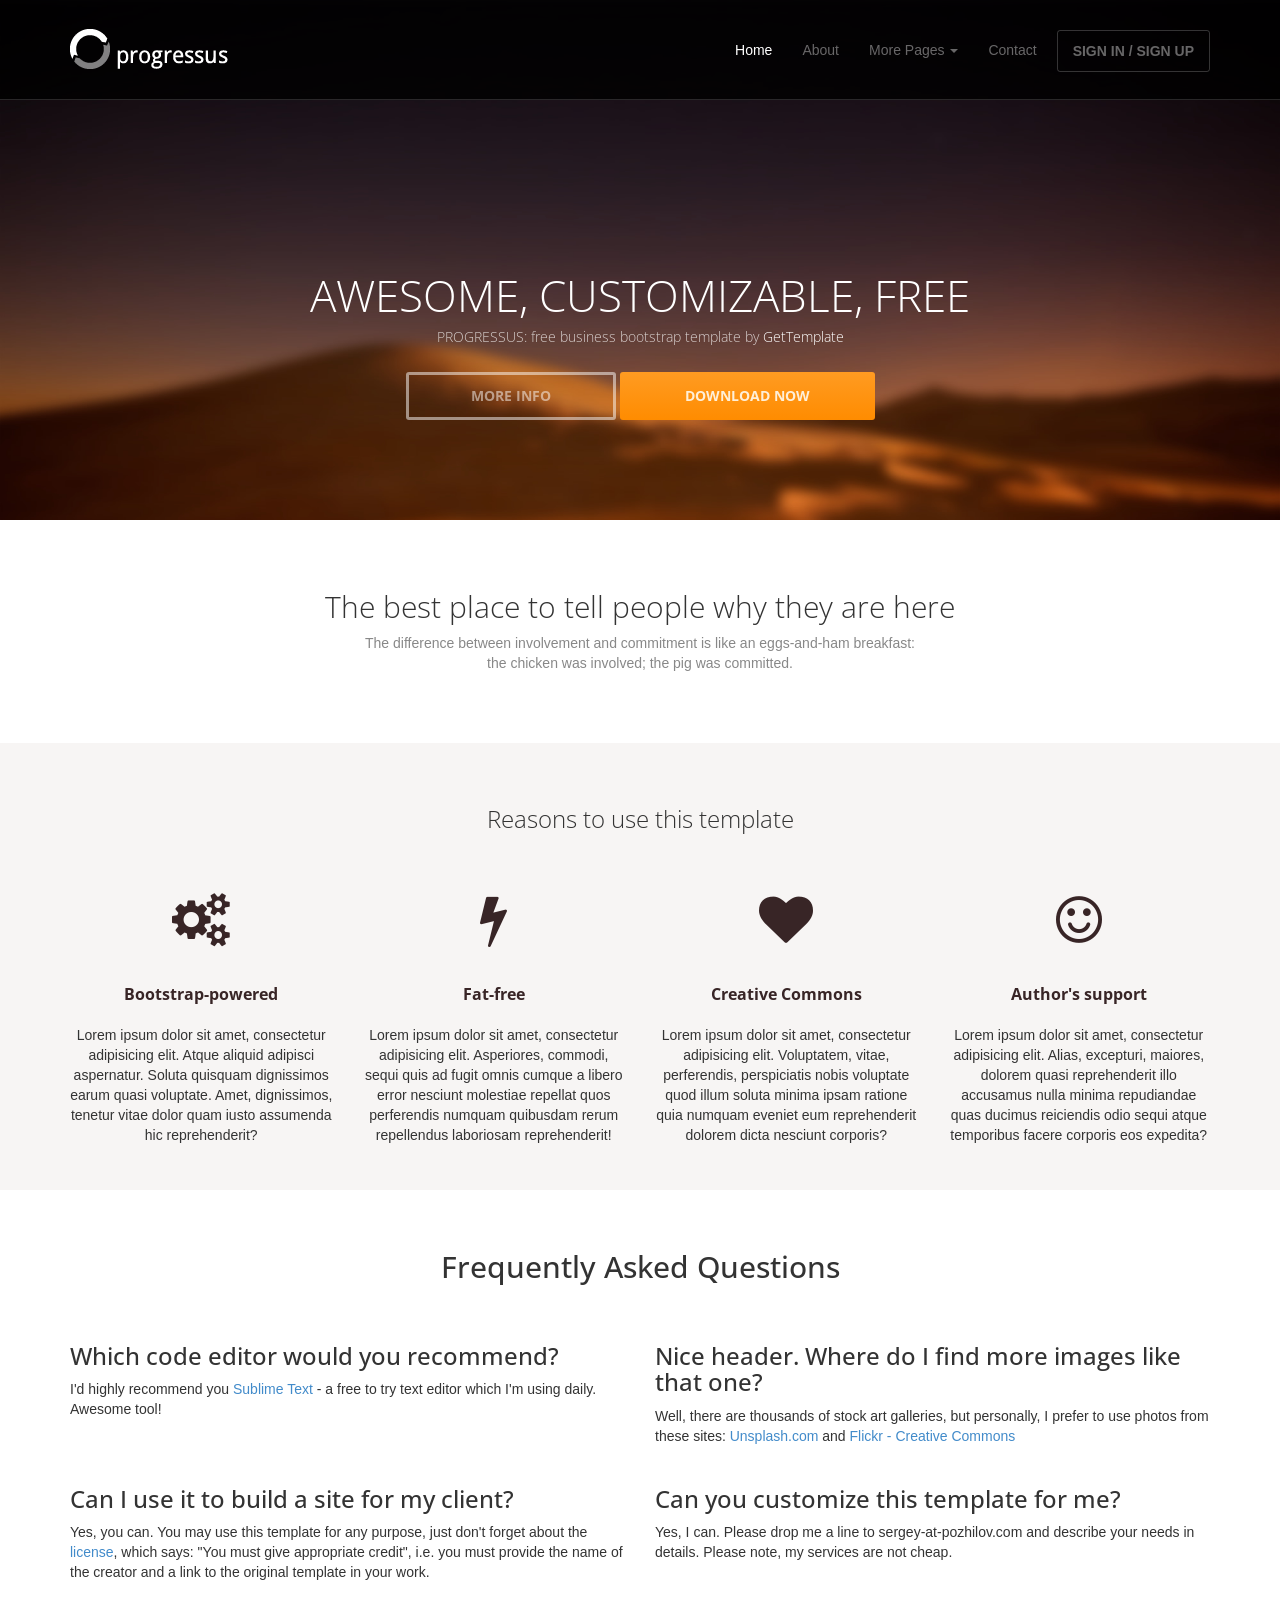
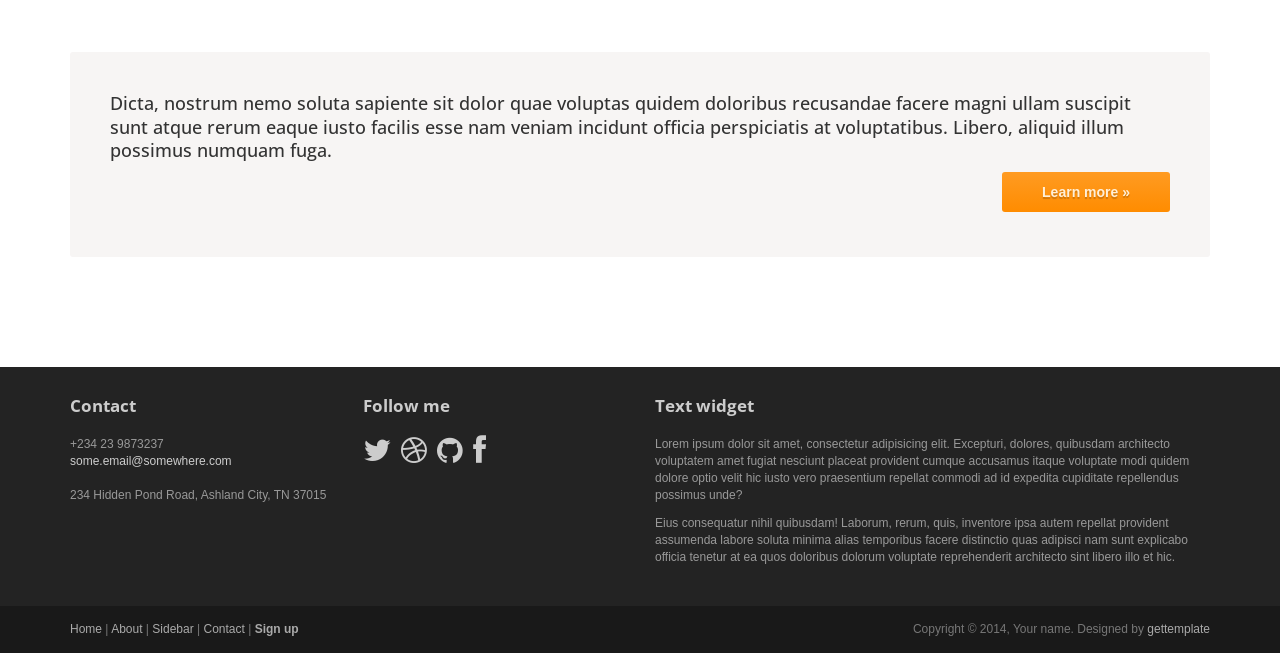
<file: crudPhpAjax/Progressus/index.html>
<!DOCTYPE html>
<html lang="en">
  <head>
    <meta charset="utf-8" />
    <meta name="viewport" content="width=device-width, initial-scale=1.0" />
    <meta name="description" content="" />
    <meta name="author" content="Sergey Pozhilov (GetTemplate.com)" />

    <title>Progressus - Free business bootstrap template by GetTemplate</title>

    <link rel="shortcut icon" href="assets/images/gt_favicon.png" />

    <link
      rel="stylesheet"
      media="screen"
      href="http://fonts.googleapis.com/css?family=Open+Sans:300,400,700"
    />
    <link rel="stylesheet" href="assets/css/bootstrap.min.css" />
    <link rel="stylesheet" href="assets/css/font-awesome.min.css" />

    <!-- Custom styles for our template -->
    <link
      rel="stylesheet"
      href="assets/css/bootstrap-theme.css"
      media="screen"
    />
    <link rel="stylesheet" href="assets/css/main.css" />

    <!-- HTML5 shim and Respond.js IE8 support of HTML5 elements and media queries -->
    <!--[if lt IE 9]>
      <script src="assets/js/html5shiv.js"></script>
      <script src="assets/js/respond.min.js"></script>
    <![endif]-->
  </head>

  <body class="home">
    <!-- Fixed navbar -->
    <div class="navbar navbar-inverse navbar-fixed-top headroom">
      <div class="container">
        <div class="navbar-header">
          <!-- Button for smallest screens -->
          <button
            type="button"
            class="navbar-toggle"
            data-toggle="collapse"
            data-target=".navbar-collapse"
          >
            <span class="icon-bar"></span> <span class="icon-bar"></span>
            <span class="icon-bar"></span>
          </button>
          <a class="navbar-brand" href="index.html"
            ><img src="assets/images/logo.png" alt="Progressus HTML5 template"
          /></a>
        </div>
        <div class="navbar-collapse collapse">
          <ul class="nav navbar-nav pull-right">
            <li class="active"><a href="#">Home</a></li>
            <li><a href="about.html">About</a></li>
            <li class="dropdown">
              <a href="#" class="dropdown-toggle" data-toggle="dropdown"
                >More Pages <b class="caret"></b
              ></a>
              <ul class="dropdown-menu">
                <li><a href="sidebar-left.html">Left Sidebar</a></li>
                <li class="active">
                  <a href="sidebar-right.html">Right Sidebar</a>
                </li>
              </ul>
            </li>
            <li><a href="contact.html">Contact</a></li>
            <li><a class="btn" href="signin.html">SIGN IN / SIGN UP</a></li>
          </ul>
        </div>
        <!--/.nav-collapse -->
      </div>
    </div>
    <!-- /.navbar -->

    <!-- Header -->
    <header id="head">
      <div class="container">
        <div class="row">
          <h1 class="lead">AWESOME, CUSTOMIZABLE, FREE</h1>
          <p class="tagline">
            PROGRESSUS: free business bootstrap template by
            <a
              href="http://www.gettemplate.com/?utm_source=progressus&amp;utm_medium=template&amp;utm_campaign=progressus"
              >GetTemplate</a
            >
          </p>
          <p>
            <a class="btn btn-default btn-lg" role="button">MORE INFO</a>
            <a class="btn btn-action btn-lg" role="button">DOWNLOAD NOW</a>
          </p>
        </div>
      </div>
    </header>
    <!-- /Header -->

    <!-- Intro -->
    <div class="container text-center">
      <br />
      <br />
      <h2 class="thin">The best place to tell people why they are here</h2>
      <p class="text-muted">
        The difference between involvement and commitment is like an
        eggs-and-ham breakfast:<br />
        the chicken was involved; the pig was committed.
      </p>
    </div>
    <!-- /Intro-->

    <!-- Highlights - jumbotron -->
    <div class="jumbotron top-space">
      <div class="container">
        <h3 class="text-center thin">Reasons to use this template</h3>

        <div class="row">
          <div class="col-md-3 col-sm-6 highlight">
            <div class="h-caption">
              <h4><i class="fa fa-cogs fa-5"></i>Bootstrap-powered</h4>
            </div>
            <div class="h-body text-center">
              <p>
                Lorem ipsum dolor sit amet, consectetur adipisicing elit. Atque
                aliquid adipisci aspernatur. Soluta quisquam dignissimos earum
                quasi voluptate. Amet, dignissimos, tenetur vitae dolor quam
                iusto assumenda hic reprehenderit?
              </p>
            </div>
          </div>
          <div class="col-md-3 col-sm-6 highlight">
            <div class="h-caption">
              <h4><i class="fa fa-flash fa-5"></i>Fat-free</h4>
            </div>
            <div class="h-body text-center">
              <p>
                Lorem ipsum dolor sit amet, consectetur adipisicing elit.
                Asperiores, commodi, sequi quis ad fugit omnis cumque a libero
                error nesciunt molestiae repellat quos perferendis numquam
                quibusdam rerum repellendus laboriosam reprehenderit!
              </p>
            </div>
          </div>
          <div class="col-md-3 col-sm-6 highlight">
            <div class="h-caption">
              <h4><i class="fa fa-heart fa-5"></i>Creative Commons</h4>
            </div>
            <div class="h-body text-center">
              <p>
                Lorem ipsum dolor sit amet, consectetur adipisicing elit.
                Voluptatem, vitae, perferendis, perspiciatis nobis voluptate
                quod illum soluta minima ipsam ratione quia numquam eveniet eum
                reprehenderit dolorem dicta nesciunt corporis?
              </p>
            </div>
          </div>
          <div class="col-md-3 col-sm-6 highlight">
            <div class="h-caption">
              <h4><i class="fa fa-smile-o fa-5"></i>Author's support</h4>
            </div>
            <div class="h-body text-center">
              <p>
                Lorem ipsum dolor sit amet, consectetur adipisicing elit. Alias,
                excepturi, maiores, dolorem quasi reprehenderit illo accusamus
                nulla minima repudiandae quas ducimus reiciendis odio sequi
                atque temporibus facere corporis eos expedita?
              </p>
            </div>
          </div>
        </div>
        <!-- /row  -->
      </div>
    </div>
    <!-- /Highlights -->

    <!-- container -->
    <div class="container">
      <h2 class="text-center top-space">Frequently Asked Questions</h2>
      <br />

      <div class="row">
        <div class="col-sm-6">
          <h3>Which code editor would you recommend?</h3>
          <p>
            I'd highly recommend you
            <a href="http://www.sublimetext.com/">Sublime Text</a> - a free to
            try text editor which I'm using daily. Awesome tool!
          </p>
        </div>
        <div class="col-sm-6">
          <h3>Nice header. Where do I find more images like that one?</h3>
          <p>
            Well, there are thousands of stock art galleries, but personally, I
            prefer to use photos from these sites:
            <a href="http://unsplash.com">Unsplash.com</a> and
            <a href="http://www.flickr.com/creativecommons/by-2.0/tags/"
              >Flickr - Creative Commons</a
            >
          </p>
        </div>
      </div>
      <!-- /row -->

      <div class="row">
        <div class="col-sm-6">
          <h3>Can I use it to build a site for my client?</h3>
          <p>
            Yes, you can. You may use this template for any purpose, just don't
            forget about the
            <a href="http://creativecommons.org/licenses/by/3.0/">license</a>,
            which says: "You must give appropriate credit", i.e. you must
            provide the name of the creator and a link to the original template
            in your work.
          </p>
        </div>
        <div class="col-sm-6">
          <h3>Can you customize this template for me?</h3>
          <p>
            Yes, I can. Please drop me a line to sergey-at-pozhilov.com and
            describe your needs in details. Please note, my services are not
            cheap.
          </p>
        </div>
      </div>
      <!-- /row -->

      <div class="jumbotron top-space">
        <h4>
          Dicta, nostrum nemo soluta sapiente sit dolor quae voluptas quidem
          doloribus recusandae facere magni ullam suscipit sunt atque rerum
          eaque iusto facilis esse nam veniam incidunt officia perspiciatis at
          voluptatibus. Libero, aliquid illum possimus numquam fuga.
        </h4>
        <p class="text-right">
          <a class="btn btn-primary btn-large">Learn more »</a>
        </p>
      </div>
    </div>
    <!-- /container -->

    <!-- Social links. @TODO: replace by link/instructions in template -->
    <section id="social">
      <div class="container">
        <div class="wrapper clearfix">
          <!-- AddThis Button BEGIN -->
          <div class="addthis_toolbox addthis_default_style">
            <a
              class="addthis_button_facebook_like"
              fb:like:layout="button_count"
            ></a>
            <a class="addthis_button_tweet"></a>
            <a class="addthis_button_linkedin_counter"></a>
            <a
              class="addthis_button_google_plusone"
              g:plusone:size="medium"
            ></a>
          </div>
          <!-- AddThis Button END -->
        </div>
      </div>
    </section>
    <!-- /social links -->

    <footer id="footer" class="top-space">
      <div class="footer1">
        <div class="container">
          <div class="row">
            <div class="col-md-3 widget">
              <h3 class="widget-title">Contact</h3>
              <div class="widget-body">
                <p>
                  +234 23 9873237<br />
                  <a href="mailto:#">some.email@somewhere.com</a><br />
                  <br />
                  234 Hidden Pond Road, Ashland City, TN 37015
                </p>
              </div>
            </div>

            <div class="col-md-3 widget">
              <h3 class="widget-title">Follow me</h3>
              <div class="widget-body">
                <p class="follow-me-icons">
                  <a href=""><i class="fa fa-twitter fa-2"></i></a>
                  <a href=""><i class="fa fa-dribbble fa-2"></i></a>
                  <a href=""><i class="fa fa-github fa-2"></i></a>
                  <a href=""><i class="fa fa-facebook fa-2"></i></a>
                </p>
              </div>
            </div>

            <div class="col-md-6 widget">
              <h3 class="widget-title">Text widget</h3>
              <div class="widget-body">
                <p>
                  Lorem ipsum dolor sit amet, consectetur adipisicing elit.
                  Excepturi, dolores, quibusdam architecto voluptatem amet
                  fugiat nesciunt placeat provident cumque accusamus itaque
                  voluptate modi quidem dolore optio velit hic iusto vero
                  praesentium repellat commodi ad id expedita cupiditate
                  repellendus possimus unde?
                </p>
                <p>
                  Eius consequatur nihil quibusdam! Laborum, rerum, quis,
                  inventore ipsa autem repellat provident assumenda labore
                  soluta minima alias temporibus facere distinctio quas adipisci
                  nam sunt explicabo officia tenetur at ea quos doloribus
                  dolorum voluptate reprehenderit architecto sint libero illo et
                  hic.
                </p>
              </div>
            </div>
          </div>
          <!-- /row of widgets -->
        </div>
      </div>

      <div class="footer2">
        <div class="container">
          <div class="row">
            <div class="col-md-6 widget">
              <div class="widget-body">
                <p class="simplenav">
                  <a href="#">Home</a> | <a href="about.html">About</a> |
                  <a href="sidebar-right.html">Sidebar</a> |
                  <a href="contact.html">Contact</a> |
                  <b><a href="signup.html">Sign up</a></b>
                </p>
              </div>
            </div>

            <div class="col-md-6 widget">
              <div class="widget-body">
                <p class="text-right">
                  Copyright &copy; 2014, Your name. Designed by
                  <a href="http://gettemplate.com/" rel="designer"
                    >gettemplate</a
                  >
                </p>
              </div>
            </div>
          </div>
          <!-- /row of widgets -->
        </div>
      </div>
    </footer>

    <!-- JavaScript libs are placed at the end of the document so the pages load faster -->
    <script src="http://ajax.googleapis.com/ajax/libs/jquery/1.10.2/jquery.min.js"></script>
    <script src="http://netdna.bootstrapcdn.com/bootstrap/3.0.0/js/bootstrap.min.js"></script>
    <script src="assets/js/headroom.min.js"></script>
    <script src="assets/js/jQuery.headroom.min.js"></script>
    <script src="assets/js/template.js"></script>
  </body>
</html>
</file>
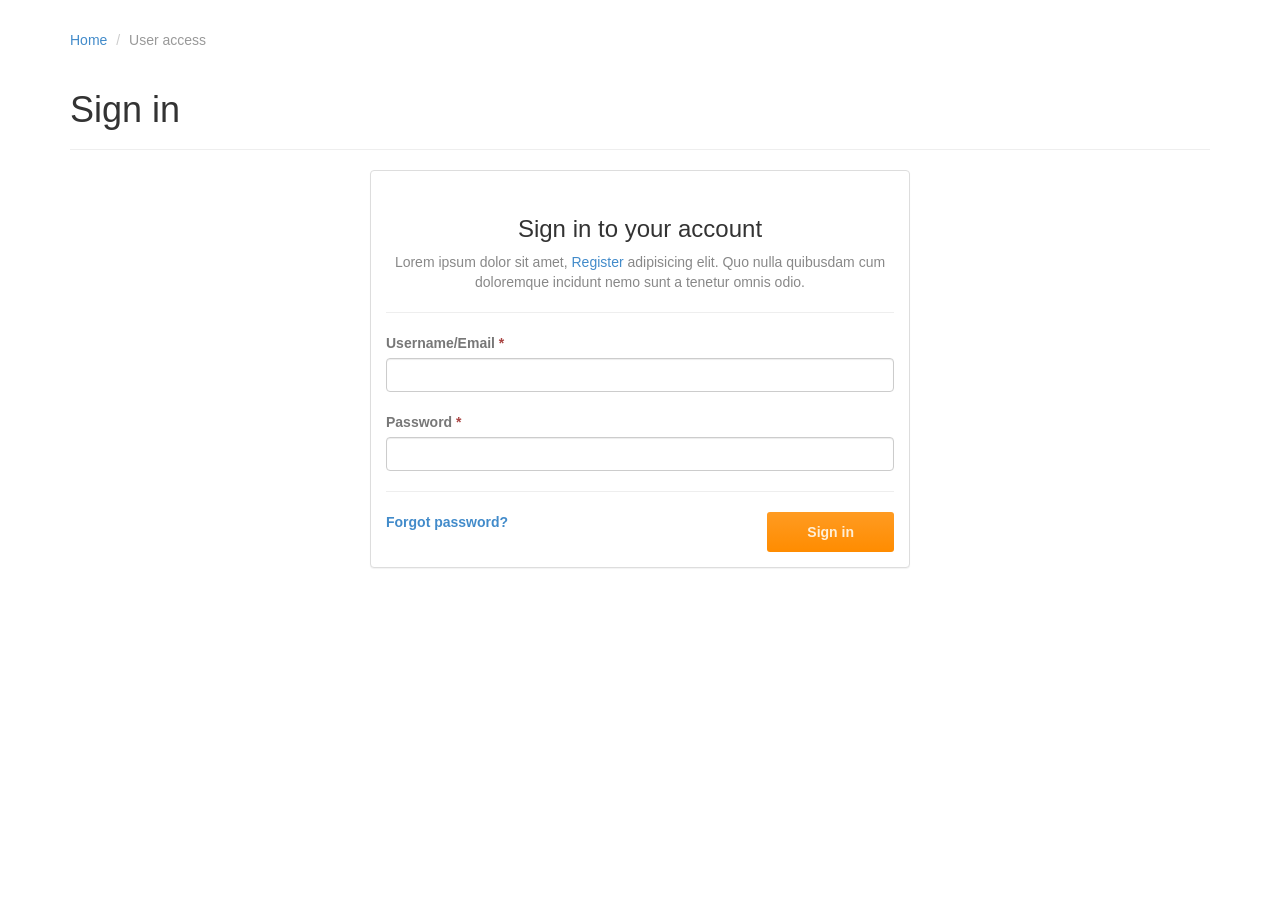
<file: crudPhpAjax/login/login.html>
<!DOCTYPE html>
<html lang="en">
  <head>
    <meta charset="utf-8" />
    <meta name="viewport" content="width=device-width, initial-scale=1.0" />
    <meta name="description" content="" />
    <meta name="author" content="Sergey Pozhilov (GetTemplate.com)" />

    <title>Sign in - Progressus Bootstrap template</title>

    <link rel="shortcut icon" href="../Progressus/assets/images/gt_favicon.png" />

    <link
      rel="stylesheet"
      media="screen"
      
    <link rel="stylesheet" href="../Progressus/assets/css/bootstrap.min.css" />
    <link rel="stylesheet" href="../Progressus/assets/css/font-awesome.min.css" />

    <!-- Custom styles for our template -->
    <link
      rel="stylesheet"
      href="../Progressus/assets/css/bootstrap-theme.css"
      media="screen"
    />
    <link rel="stylesheet" href="../Progressus/assets/css/main.css" />

    <!-- HTML5 shim and Respond.js IE8 support of HTML5 elements and media queries -->
    <!--[if lt IE 9]>
      <script src="assets/js/html5shiv.js"></script>
      <script src="assets/js/respond.min.js"></script>
    <![endif]-->
  </head>

  <body>
    <!-- container -->
    <div class="container">
      <ol class="breadcrumb">
        <li><a href="../dev/index.php">Home</a></li>
        <li class="active">User access</li>
      </ol>

      <div class="row">
        <!-- Article main content -->
        <article class="col-xs-12 maincontent">
          <header class="page-header">
            <h1 class="page-title">Sign in</h1>
          </header>

          <div class="col-md-6 col-md-offset-3 col-sm-8 col-sm-offset-2">
            <div class="panel panel-default">
              <div class="panel-body">
                <h3 class="thin text-center">Sign in to your account</h3>
                <p class="text-center text-muted">
                  Lorem ipsum dolor sit amet,
                  <a href="register.html">Register</a> adipisicing elit. Quo nulla
                  quibusdam cum doloremque incidunt nemo sunt a tenetur omnis
                  odio.
                </p>
                <hr />
      <form id="loginForm">
                  <div class="top-margin">
                    <label
                      >Username/Email <span class="text-danger">*</span></label
                    >
                    <input type="email" class="form-control" id="loginEmail" required />
                  </div>
                  <div class="top-margin">
                    <label>Password <span class="text-danger">*</span></label>
                    <input type="password" class="form-control"id="loginPassword" required />
                  </div>

                  <hr />

                  <div class="row">
                    <div class="col-lg-8">
                      <b><a href="">Forgot password?</a></b>
                    </div>
                    <div class="col-lg-4 text-right">
                      <button class="btn btn-action" type="submit">
                        Sign in
                      </button>
                    </div>
                  </div>
                </form>






    </div>

    <script src="../jquery-3.6.0.min.js"></script>
    <script src="login_script.js"></script>
  </body>
</html>
</file>
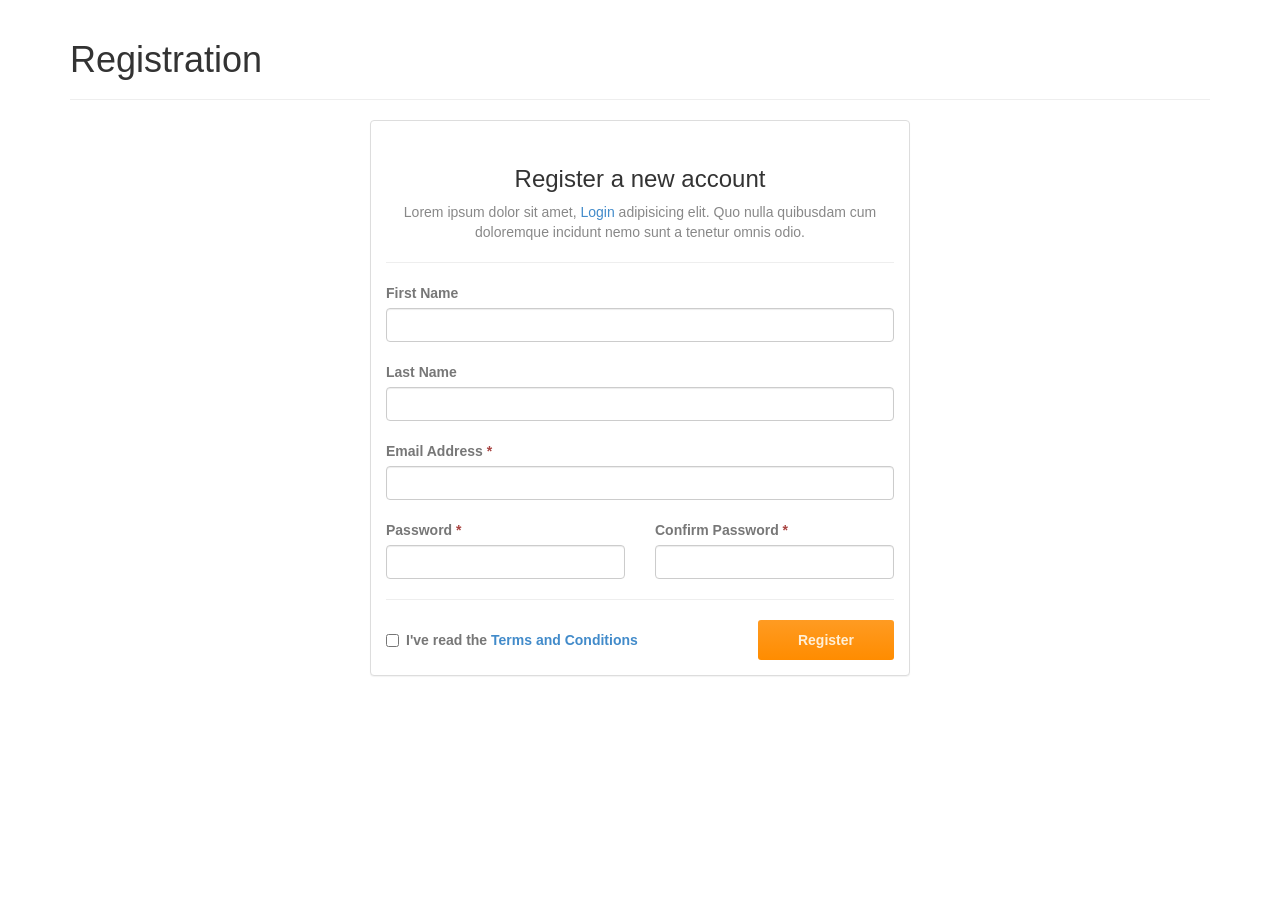
<file: crudPhpAjax/login/register.html>
<!DOCTYPE html>
<html lang="en">
<head>
	<meta charset="utf-8">
	<meta name="viewport"    content="width=device-width, initial-scale=1.0">
	<meta name="description" content="">
	<meta name="author"      content="Sergey Pozhilov (GetTemplate.com)">
	
	<title>Sign up - Progressus Bootstrap template</title>

	<link rel="shortcut icon" href="../Progressus/assets/images/gt_favicon.png">
	
	<!-- <link rel="stylesheet" media="screen" href="http://fonts.googleapis.com/css?family=Open+Sans:300,400,700"> -->
	<link rel="stylesheet" href="../Progressus/assets/css/bootstrap.min.css">
	<link rel="stylesheet" href="../Progressus/assets/css/font-awesome.min.css">

	<!-- Custom styles for our template -->
	<link rel="stylesheet" href="../Progressus/assets/css/bootstrap-theme.css" media="screen" >
	<link rel="stylesheet" href="../Progressus/assets/css/main.css">

	<!-- HTML5 shim and Respond.js IE8 support of HTML5 elements and media queries -->
	<!--[if lt IE 9]>
	<script src="assets/js/html5shiv.js"></script>
	<script src="assets/js/respond.min.js"></script>
	<![endif]-->
</head>

<body>

	<!-- container -->
	<div class="container">
		<div class="row">
			
			<!-- Article main content -->
			<article class="col-xs-12 maincontent">
				<header class="page-header">
					<h1 class="page-title">Registration</h1>
				</header>
				
				<div class="col-md-6 col-md-offset-3 col-sm-8 col-sm-offset-2">
					<div class="panel panel-default">
						<div class="panel-body">
							<h3 class="thin text-center">Register a new account</h3>
							<p class="text-center text-muted">Lorem ipsum dolor sit amet, <a href="login.html">Login</a> adipisicing elit. Quo nulla quibusdam cum doloremque incidunt nemo sunt a tenetur omnis odio. </p>
							<hr>

    <form id="registerForm" method="post">
								<div class="top-margin">
									<label>First Name</label>
									<input type="text" class="form-control" id="username" required>
								</div>
								<div class="top-margin">
									<label>Last Name</label>
									<input type="text" class="form-control">
								</div>
								<div class="top-margin">
									<label>Email Address <span class="text-danger">*</span></label>
									<input type="email" class="form-control"  id="email" required>
								</div>

								<div class="row top-margin">
									<div class="col-sm-6">
										<label>Password <span class="text-danger">*</span></label>
										<input type="password" class="form-control" id="password" required>
									</div>
									<div class="col-sm-6">
										<label>Confirm Password <span class="text-danger">*</span></label>
										<input type="text" class="form-control" id="confirm" required>
									</div>
								</div>

								<hr>

								<div class="row">
									<div class="col-lg-8">
										<label class="checkbox">
											<input type="checkbox"> 
											I've read the <a href="../Progressus/page_terms.html">Terms and Conditions</a>
										</label>                        
									</div>
									<div class="col-lg-4 text-right">
										<button class="btn btn-action" type="submit">Register</button>
									</div>
								</div>
							</form>







    <script src="../jquery-3.6.0.min.js"></script>
    <script src="script.js"></script>
  </body>
</html>
</file>
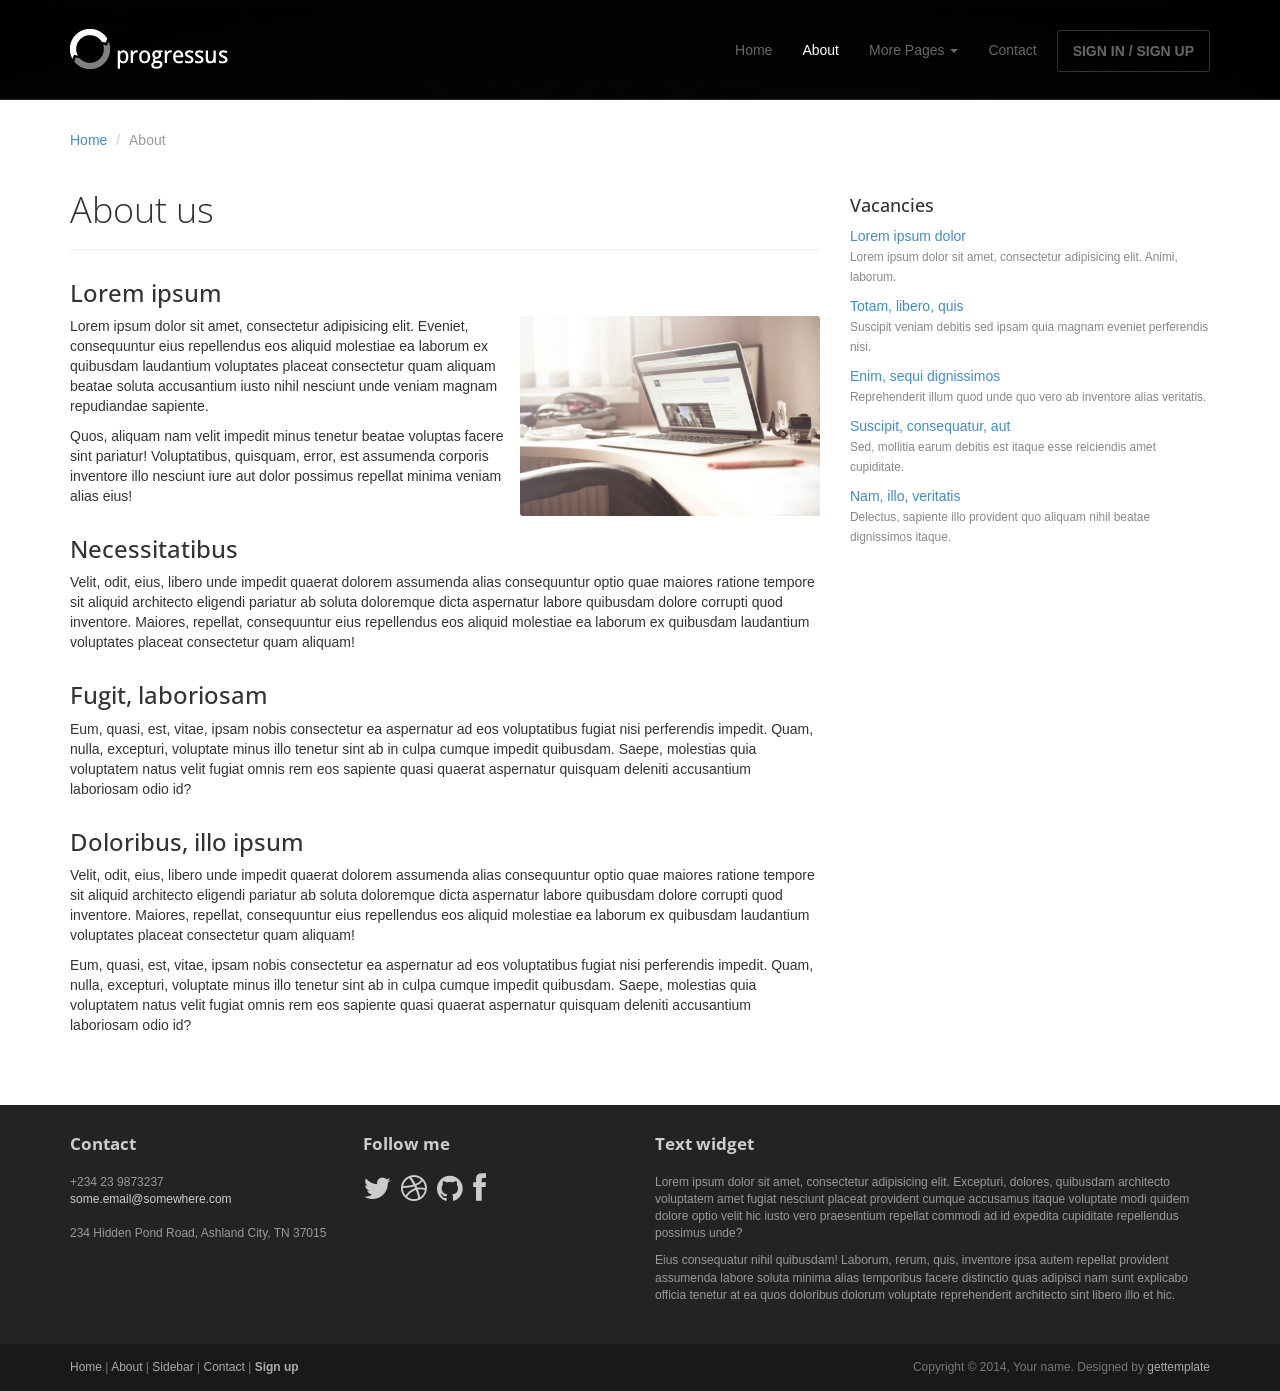
<file: crudPhpAjax/Progressus/about.html>
<!DOCTYPE html>
<html lang="en">
<head>
	<meta charset="utf-8">
	<meta name="viewport"    content="width=device-width, initial-scale=1.0">
	<meta name="description" content="">
	<meta name="author"      content="Sergey Pozhilov (GetTemplate.com)">
	
	<title>About - Progressus Bootstrap template</title>

	<link rel="shortcut icon" href="assets/images/gt_favicon.png">
	
	<link rel="stylesheet" media="screen" href="http://fonts.googleapis.com/css?family=Open+Sans:300,400,700">
	<link rel="stylesheet" href="assets/css/bootstrap.min.css">
	<link rel="stylesheet" href="assets/css/font-awesome.min.css">

	<!-- Custom styles for our template -->
	<link rel="stylesheet" href="assets/css/bootstrap-theme.css" media="screen" >
	<link rel="stylesheet" href="assets/css/main.css">

	<!-- HTML5 shim and Respond.js IE8 support of HTML5 elements and media queries -->
	<!--[if lt IE 9]>
	<script src="assets/js/html5shiv.js"></script>
	<script src="assets/js/respond.min.js"></script>
	<![endif]-->
</head>

<body>
	<!-- Fixed navbar -->
	<div class="navbar navbar-inverse navbar-fixed-top headroom" >
		<div class="container">
			<div class="navbar-header">
				<!-- Button for smallest screens -->
				<button type="button" class="navbar-toggle" data-toggle="collapse" data-target=".navbar-collapse"><span class="icon-bar"></span> <span class="icon-bar"></span> <span class="icon-bar"></span> </button>
				<a class="navbar-brand" href="index.html"><img src="assets/images/logo.png" alt="Progressus HTML5 template"></a>
			</div>
			<div class="navbar-collapse collapse">
				<ul class="nav navbar-nav pull-right">
					<li><a href="index.html">Home</a></li>
					<li class="active"><a href="about.html">About</a></li>
					<li class="dropdown">
						<a href="#" class="dropdown-toggle" data-toggle="dropdown">More Pages <b class="caret"></b></a>
						<ul class="dropdown-menu">
							<li><a href="sidebar-left.html">Left Sidebar</a></li>
							<li><a href="sidebar-right.html">Right Sidebar</a></li>
						</ul>
					</li>
					<li><a href="contact.html">Contact</a></li>
					<li><a class="btn" href="signin.html">SIGN IN / SIGN UP</a></li>
				</ul>
			</div><!--/.nav-collapse -->
		</div>
	</div> 
	<!-- /.navbar -->

	<header id="head" class="secondary"></header>

	<!-- container -->
	<div class="container">

		<ol class="breadcrumb">
			<li><a href="index.html">Home</a></li>
			<li class="active">About</li>
		</ol>

		<div class="row">
			
			<!-- Article main content -->
			<article class="col-sm-8 maincontent">
				<header class="page-header">
					<h1 class="page-title">About us</h1>
				</header>
				<h3>Lorem ipsum</h3>
				<p><img src="assets/images/mac.jpg" alt="" class="img-rounded pull-right" width="300" > Lorem ipsum dolor sit amet, consectetur adipisicing elit. Eveniet, consequuntur eius repellendus eos aliquid molestiae ea laborum ex quibusdam laudantium voluptates placeat consectetur quam aliquam beatae soluta accusantium iusto nihil nesciunt unde veniam magnam repudiandae sapiente.</p>
				<p>Quos, aliquam nam velit impedit minus tenetur beatae voluptas facere sint pariatur! Voluptatibus, quisquam, error, est assumenda corporis inventore illo nesciunt iure aut dolor possimus repellat minima veniam alias eius!</p>
				<h3>Necessitatibus</h3>
				<p>Velit, odit, eius, libero unde impedit quaerat dolorem assumenda alias consequuntur optio quae maiores ratione tempore sit aliquid architecto eligendi pariatur ab soluta doloremque dicta aspernatur labore quibusdam dolore corrupti quod inventore. Maiores, repellat, consequuntur eius repellendus eos aliquid molestiae ea laborum ex quibusdam laudantium voluptates placeat consectetur quam aliquam!</p>
				<h3>Fugit, laboriosam</h3>
				<p>Eum, quasi, est, vitae, ipsam nobis consectetur ea aspernatur ad eos voluptatibus fugiat nisi perferendis impedit. Quam, nulla, excepturi, voluptate minus illo tenetur sint ab in culpa cumque impedit quibusdam. Saepe, molestias quia voluptatem natus velit fugiat omnis rem eos sapiente quasi quaerat aspernatur quisquam deleniti accusantium laboriosam odio id?</p>
				<h3>Doloribus, illo ipsum</h3>
				<p>Velit, odit, eius, libero unde impedit quaerat dolorem assumenda alias consequuntur optio quae maiores ratione tempore sit aliquid architecto eligendi pariatur ab soluta doloremque dicta aspernatur labore quibusdam dolore corrupti quod inventore. Maiores, repellat, consequuntur eius repellendus eos aliquid molestiae ea laborum ex quibusdam laudantium voluptates placeat consectetur quam aliquam!</p>
				<p>Eum, quasi, est, vitae, ipsam nobis consectetur ea aspernatur ad eos voluptatibus fugiat nisi perferendis impedit. Quam, nulla, excepturi, voluptate minus illo tenetur sint ab in culpa cumque impedit quibusdam. Saepe, molestias quia voluptatem natus velit fugiat omnis rem eos sapiente quasi quaerat aspernatur quisquam deleniti accusantium laboriosam odio id?</p>
				
			</article>
			<!-- /Article -->
			
			<!-- Sidebar -->
			<aside class="col-sm-4 sidebar sidebar-right">

				<div class="widget">
					<h4>Vacancies</h4>
					<ul class="list-unstyled list-spaces">
						<li><a href="">Lorem ipsum dolor</a><br><span class="small text-muted">Lorem ipsum dolor sit amet, consectetur adipisicing elit. Animi, laborum.</span></li>
						<li><a href="">Totam, libero, quis</a><br><span class="small text-muted">Suscipit veniam debitis sed ipsam quia magnam eveniet perferendis nisi.</span></li>
						<li><a href="">Enim, sequi dignissimos</a><br><span class="small text-muted">Reprehenderit illum quod unde quo vero ab inventore alias veritatis.</span></li>
						<li><a href="">Suscipit, consequatur, aut</a><br><span class="small text-muted">Sed, mollitia earum debitis est itaque esse reiciendis amet cupiditate.</span></li>
						<li><a href="">Nam, illo, veritatis</a><br><span class="small text-muted">Delectus, sapiente illo provident quo aliquam nihil beatae dignissimos itaque.</span></li>
					</ul>
				</div>

			</aside>
			<!-- /Sidebar -->

		</div>
	</div>	<!-- /container -->
	

	<footer id="footer" class="top-space">

		<div class="footer1">
			<div class="container">
				<div class="row">
					
					<div class="col-md-3 widget">
						<h3 class="widget-title">Contact</h3>
						<div class="widget-body">
							<p>+234 23 9873237<br>
								<a href="mailto:#">some.email@somewhere.com</a><br>
								<br>
								234 Hidden Pond Road, Ashland City, TN 37015
							</p>	
						</div>
					</div>

					<div class="col-md-3 widget">
						<h3 class="widget-title">Follow me</h3>
						<div class="widget-body">
							<p class="follow-me-icons clearfix">
								<a href=""><i class="fa fa-twitter fa-2"></i></a>
								<a href=""><i class="fa fa-dribbble fa-2"></i></a>
								<a href=""><i class="fa fa-github fa-2"></i></a>
								<a href=""><i class="fa fa-facebook fa-2"></i></a>
							</p>	
						</div>
					</div>

					<div class="col-md-6 widget">
						<h3 class="widget-title">Text widget</h3>
						<div class="widget-body">
							<p>Lorem ipsum dolor sit amet, consectetur adipisicing elit. Excepturi, dolores, quibusdam architecto voluptatem amet fugiat nesciunt placeat provident cumque accusamus itaque voluptate modi quidem dolore optio velit hic iusto vero praesentium repellat commodi ad id expedita cupiditate repellendus possimus unde?</p>
							<p>Eius consequatur nihil quibusdam! Laborum, rerum, quis, inventore ipsa autem repellat provident assumenda labore soluta minima alias temporibus facere distinctio quas adipisci nam sunt explicabo officia tenetur at ea quos doloribus dolorum voluptate reprehenderit architecto sint libero illo et hic.</p>
						</div>
					</div>

				</div> <!-- /row of widgets -->
			</div>
		</div>

		<div class="footer2">
			<div class="container">
				<div class="row">
					
					<div class="col-md-6 widget">
						<div class="widget-body">
							<p class="simplenav">
								<a href="#">Home</a> | 
								<a href="about.html">About</a> |
								<a href="sidebar-right.html">Sidebar</a> |
								<a href="contact.html">Contact</a> |
								<b><a href="signup.html">Sign up</a></b>
							</p>
						</div>
					</div>

					<div class="col-md-6 widget">
						<div class="widget-body">
							<p class="text-right">
								Copyright &copy; 2014, Your name. Designed by <a href="http://gettemplate.com/" rel="designer">gettemplate</a> 
							</p>
						</div>
					</div>

				</div> <!-- /row of widgets -->
			</div>
		</div>
	</footer>	
		




	<!-- JavaScript libs are placed at the end of the document so the pages load faster -->
	<script src="http://ajax.googleapis.com/ajax/libs/jquery/1.10.2/jquery.min.js"></script>
	<script src="http://netdna.bootstrapcdn.com/bootstrap/3.0.0/js/bootstrap.min.js"></script>
	<script src="assets/js/headroom.min.js"></script>
	<script src="assets/js/jQuery.headroom.min.js"></script>
	<script src="assets/js/template.js"></script>
</body>
</html>
</file>
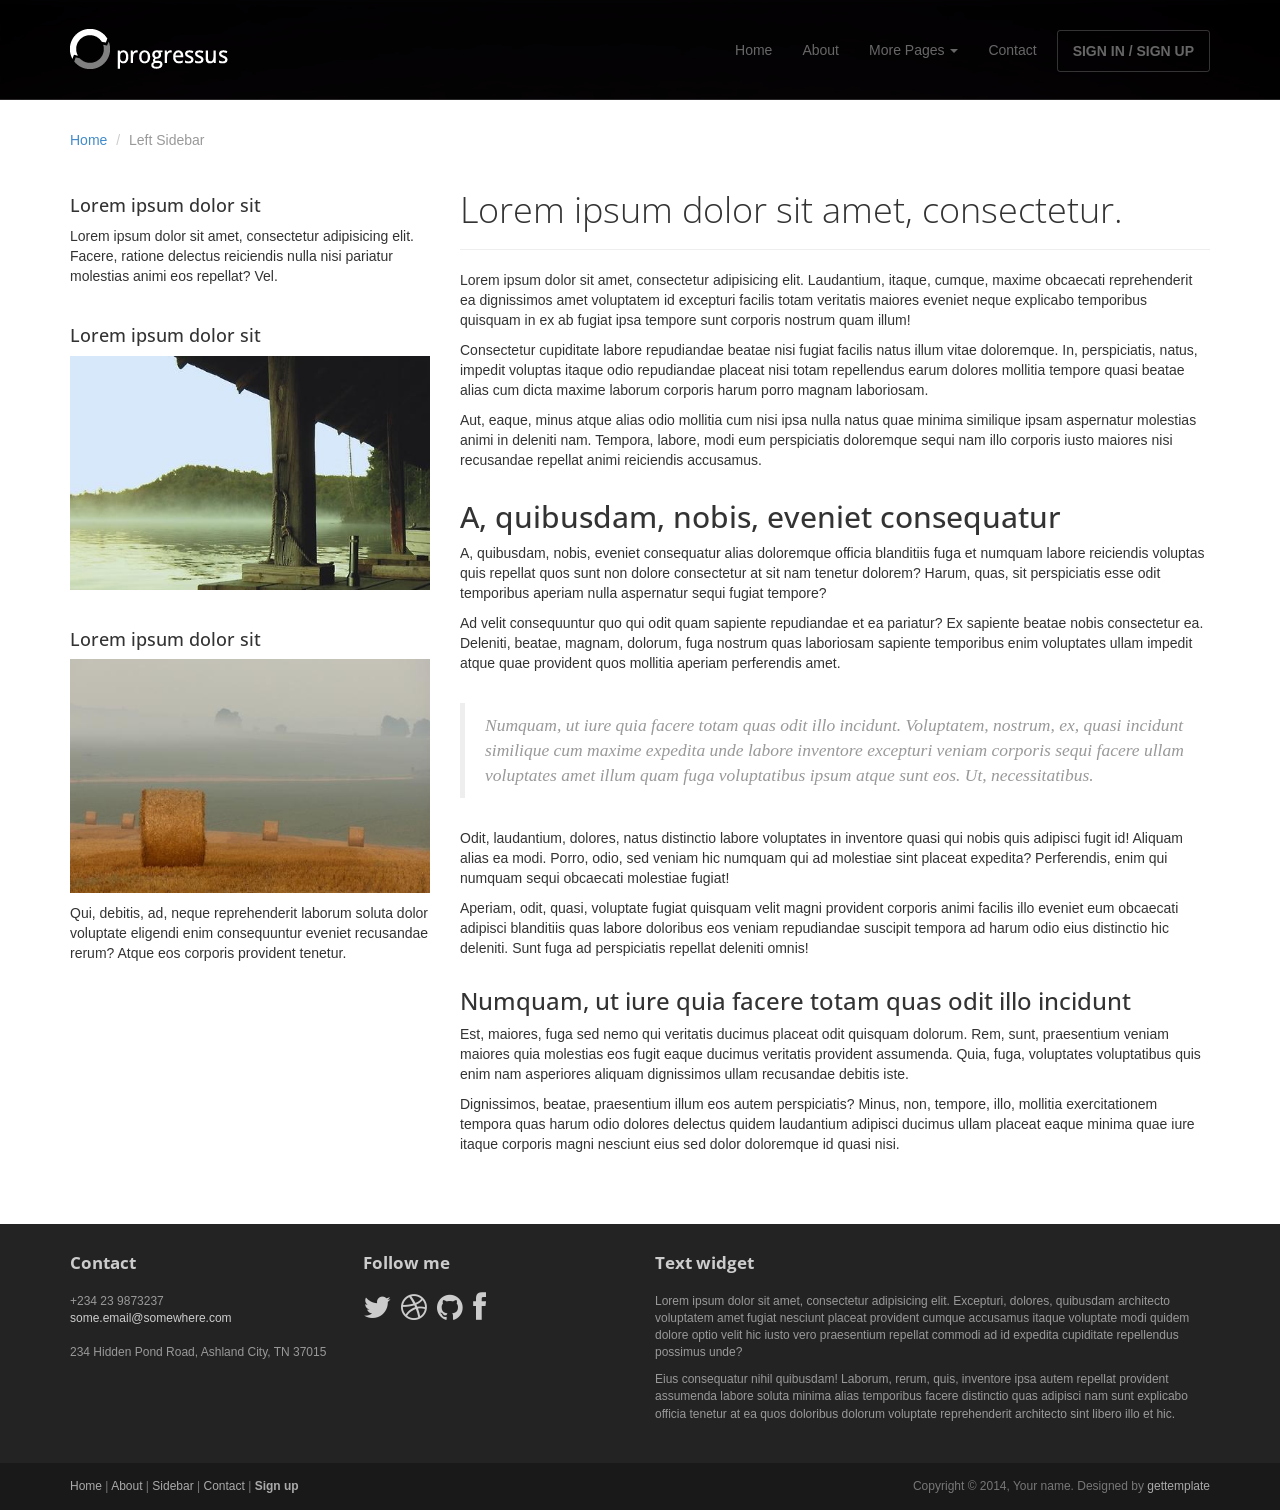
<file: crudPhpAjax/Progressus/sidebar-left.html>
<!DOCTYPE html>
<html lang="en">
<head>
	<meta charset="utf-8">
	<meta name="viewport"    content="width=device-width, initial-scale=1.0">
	<meta name="description" content="">
	<meta name="author"      content="Sergey Pozhilov (GetTemplate.com)">
	
	<title>Left Sidebar template - Progressus Bootstrap template</title>

	<link rel="shortcut icon" href="assets/images/gt_favicon.png">
	
	<link rel="stylesheet" media="screen" href="http://fonts.googleapis.com/css?family=Open+Sans:300,400,700">
	<link rel="stylesheet" href="assets/css/bootstrap.min.css">
	<link rel="stylesheet" href="assets/css/font-awesome.min.css">

	<!-- Custom styles for our template -->
	<link rel="stylesheet" href="assets/css/bootstrap-theme.css" media="screen" >
	<link rel="stylesheet" href="assets/css/main.css">

	<!-- HTML5 shim and Respond.js IE8 support of HTML5 elements and media queries -->
	<!--[if lt IE 9]>
	<script src="assets/js/html5shiv.js"></script>
	<script src="assets/js/respond.min.js"></script>
	<![endif]-->
</head>

<body>
	<!-- Fixed navbar -->
	<div class="navbar navbar-inverse navbar-fixed-top headroom" >
		<div class="container">
			<div class="navbar-header">
				<!-- Button for smallest screens -->
				<button type="button" class="navbar-toggle" data-toggle="collapse" data-target=".navbar-collapse"><span class="icon-bar"></span> <span class="icon-bar"></span> <span class="icon-bar"></span> </button>
				<a class="navbar-brand" href="index.html"><img src="assets/images/logo.png" alt="Progressus HTML5 template"></a>
			</div>
			<div class="navbar-collapse collapse">
				<ul class="nav navbar-nav pull-right">
					<li><a href="index.html">Home</a></li>
					<li><a href="about.html">About</a></li>
					<li class="dropdown">
						<a href="#" class="dropdown-toggle" data-toggle="dropdown">More Pages <b class="caret"></b></a>
						<ul class="dropdown-menu">
							<li class="active"><a href="sidebar-left.html">Left Sidebar</a></li>
							<li><a href="sidebar-right.html">Right Sidebar</a></li>
						</ul>
					</li>
					<li><a href="contact.html">Contact</a></li>
					<li><a class="btn" href="signin.html">SIGN IN / SIGN UP</a></li>
				</ul>
			</div><!--/.nav-collapse -->
		</div>
	</div> 
	<!-- /.navbar -->

	<header id="head" class="secondary"></header>

	<!-- container -->
	<div class="container">
		
		<ol class="breadcrumb">
			<li><a href="index.html">Home</a></li>
			<li class="active">Left Sidebar</li>
		</ol>

		<div class="row">
			
			<!-- Sidebar -->
			<aside class="col-md-4 sidebar sidebar-left">

				<div class="row widget">
					<div class="col-xs-12">
						<h4>Lorem ipsum dolor sit</h4>
						<p>Lorem ipsum dolor sit amet, consectetur adipisicing elit. Facere, ratione delectus reiciendis nulla nisi pariatur molestias animi eos repellat? Vel.</p>
					</div>
				</div>
				<div class="row widget">
					<div class="col-xs-12">
						<h4>Lorem ipsum dolor sit</h4>
						<p><img src="assets/images/1.jpg" alt=""></p>
					</div>
				</div>
				<div class="row widget">
					<div class="col-xs-12">
						<h4>Lorem ipsum dolor sit</h4>
						<p><img src="assets/images/2.jpg" alt=""></p>
						<p>Qui, debitis, ad, neque reprehenderit laborum soluta dolor voluptate eligendi enim consequuntur eveniet recusandae rerum? Atque eos corporis provident tenetur.</p>
					</div>
				</div>

			</aside>
			<!-- /Sidebar -->

			<!-- Article main content -->
			<article class="col-md-8 maincontent">
				<header class="page-header">
					<h1 class="page-title">Lorem ipsum dolor sit amet, consectetur.</h1>
				</header>
				<p>Lorem ipsum dolor sit amet, consectetur adipisicing elit. Laudantium, itaque, cumque, maxime obcaecati reprehenderit ea dignissimos amet voluptatem id excepturi facilis totam veritatis maiores eveniet neque explicabo temporibus quisquam in ex ab fugiat ipsa tempore sunt corporis nostrum quam illum!</p>
				<p>Consectetur cupiditate labore repudiandae beatae nisi fugiat facilis natus illum vitae doloremque. In, perspiciatis, natus, impedit voluptas itaque odio repudiandae placeat nisi totam repellendus earum dolores mollitia tempore quasi beatae alias cum dicta maxime laborum corporis harum porro magnam laboriosam.</p>
				<p>Aut, eaque, minus atque alias odio mollitia cum nisi ipsa nulla natus quae minima similique ipsam aspernatur molestias animi in deleniti nam. Tempora, labore, modi eum perspiciatis doloremque sequi nam illo corporis iusto maiores nisi recusandae repellat animi reiciendis accusamus.</p>

				<h2>A, quibusdam, nobis, eveniet consequatur</h2>
				<p>A, quibusdam, nobis, eveniet consequatur alias doloremque officia blanditiis fuga et numquam labore reiciendis voluptas quis repellat quos sunt non dolore consectetur at sit nam tenetur dolorem? Harum, quas, sit perspiciatis esse odit temporibus aperiam nulla aspernatur sequi fugiat tempore?</p>
				<p>Ad velit consequuntur quo qui odit quam sapiente repudiandae et ea pariatur? Ex sapiente beatae nobis consectetur ea. Deleniti, beatae, magnam, dolorum, fuga nostrum quas laboriosam sapiente temporibus enim voluptates ullam impedit atque quae provident quos mollitia aperiam perferendis amet.</p>

				<blockquote>Numquam, ut iure quia facere totam quas odit illo incidunt. Voluptatem, nostrum, ex, quasi incidunt similique cum maxime expedita unde labore inventore excepturi veniam corporis sequi facere ullam voluptates amet illum quam fuga voluptatibus ipsum atque sunt eos. Ut, necessitatibus.</blockquote>
				<p>Odit, laudantium, dolores, natus distinctio labore voluptates in inventore quasi qui nobis quis adipisci fugit id! Aliquam alias ea modi. Porro, odio, sed veniam hic numquam qui ad molestiae sint placeat expedita? Perferendis, enim qui numquam sequi obcaecati molestiae fugiat!</p>
				<p>Aperiam, odit, quasi, voluptate fugiat quisquam velit magni provident corporis animi facilis illo eveniet eum obcaecati adipisci blanditiis quas labore doloribus eos veniam repudiandae suscipit tempora ad harum odio eius distinctio hic deleniti. Sunt fuga ad perspiciatis repellat deleniti omnis!</p>

				<h3>Numquam, ut iure quia facere totam quas odit illo incidunt</h3>
				<p>Est, maiores, fuga sed nemo qui veritatis ducimus placeat odit quisquam dolorum. Rem, sunt, praesentium veniam maiores quia molestias eos fugit eaque ducimus veritatis provident assumenda. Quia, fuga, voluptates voluptatibus quis enim nam asperiores aliquam dignissimos ullam recusandae debitis iste.</p>
				<p>Dignissimos, beatae, praesentium illum eos autem perspiciatis? Minus, non, tempore, illo, mollitia exercitationem tempora quas harum odio dolores delectus quidem laudantium adipisci ducimus ullam placeat eaque minima quae iure itaque corporis magni nesciunt eius sed dolor doloremque id quasi nisi.</p>
			</article>
			<!-- /Article -->

		</div>
	</div>	<!-- /container -->
	

	<footer id="footer" class="top-space">

		<div class="footer1">
			<div class="container">
				<div class="row">
					
					<div class="col-md-3 widget">
						<h3 class="widget-title">Contact</h3>
						<div class="widget-body">
							<p>+234 23 9873237<br>
								<a href="mailto:#">some.email@somewhere.com</a><br>
								<br>
								234 Hidden Pond Road, Ashland City, TN 37015
							</p>	
						</div>
					</div>

					<div class="col-md-3 widget">
						<h3 class="widget-title">Follow me</h3>
						<div class="widget-body">
							<p class="follow-me-icons">
								<a href=""><i class="fa fa-twitter fa-2"></i></a>
								<a href=""><i class="fa fa-dribbble fa-2"></i></a>
								<a href=""><i class="fa fa-github fa-2"></i></a>
								<a href=""><i class="fa fa-facebook fa-2"></i></a>
							</p>	
						</div>
					</div>

					<div class="col-md-6 widget">
						<h3 class="widget-title">Text widget</h3>
						<div class="widget-body">
							<p>Lorem ipsum dolor sit amet, consectetur adipisicing elit. Excepturi, dolores, quibusdam architecto voluptatem amet fugiat nesciunt placeat provident cumque accusamus itaque voluptate modi quidem dolore optio velit hic iusto vero praesentium repellat commodi ad id expedita cupiditate repellendus possimus unde?</p>
							<p>Eius consequatur nihil quibusdam! Laborum, rerum, quis, inventore ipsa autem repellat provident assumenda labore soluta minima alias temporibus facere distinctio quas adipisci nam sunt explicabo officia tenetur at ea quos doloribus dolorum voluptate reprehenderit architecto sint libero illo et hic.</p>
						</div>
					</div>

				</div> <!-- /row of widgets -->
			</div>
		</div>

		<div class="footer2">
			<div class="container">
				<div class="row">
					
					<div class="col-md-6 widget">
						<div class="widget-body">
							<p class="simplenav">
								<a href="#">Home</a> | 
								<a href="about.html">About</a> |
								<a href="sidebar-right.html">Sidebar</a> |
								<a href="contact.html">Contact</a> |
								<b><a href="signup.html">Sign up</a></b>
							</p>
						</div>
					</div>

					<div class="col-md-6 widget">
						<div class="widget-body">
							<p class="text-right">
								Copyright &copy; 2014, Your name. Designed by <a href="http://gettemplate.com/" rel="designer">gettemplate</a> 
							</p>
						</div>
					</div>

				</div> <!-- /row of widgets -->
			</div>
		</div>
	</footer>	
		




	<!-- JavaScript libs are placed at the end of the document so the pages load faster -->
	<script src="http://ajax.googleapis.com/ajax/libs/jquery/1.10.2/jquery.min.js"></script>
	<script src="http://netdna.bootstrapcdn.com/bootstrap/3.0.0/js/bootstrap.min.js"></script>
	<script src="assets/js/headroom.min.js"></script>
	<script src="assets/js/jQuery.headroom.min.js"></script>
	<script src="assets/js/template.js"></script>
</body>
</html>
</file>
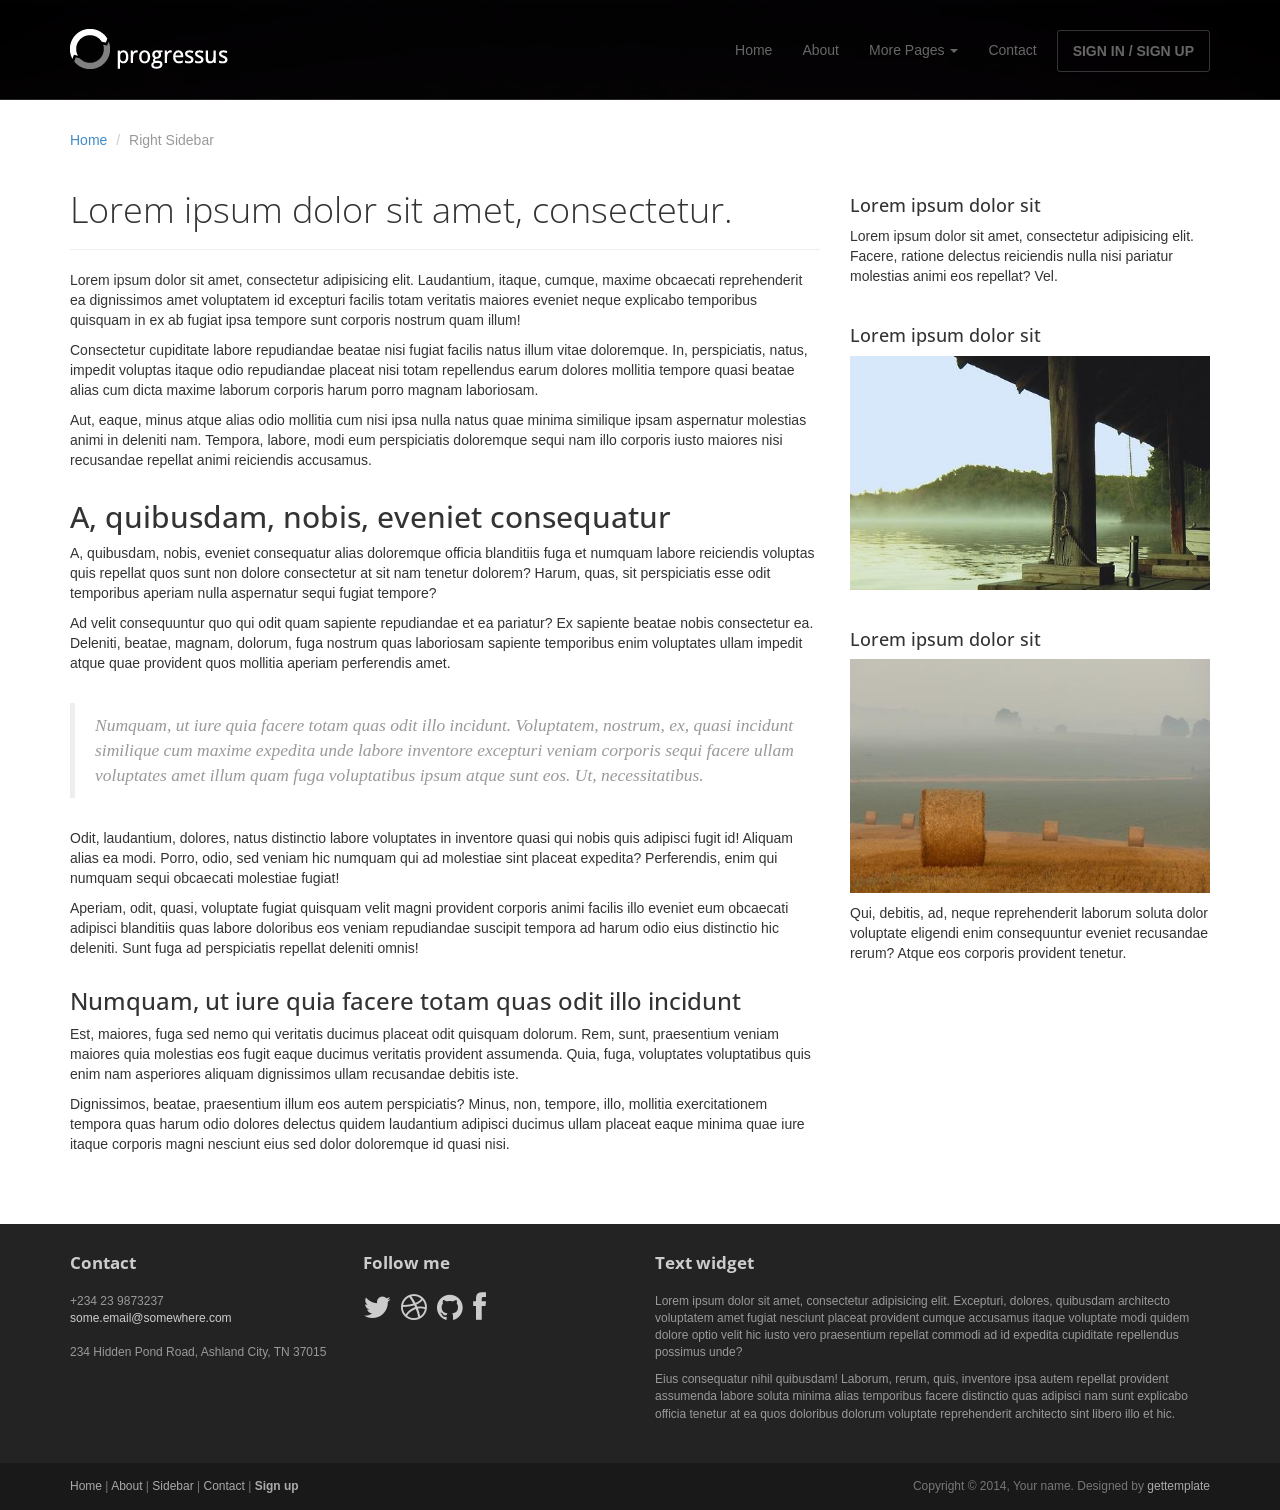
<file: crudPhpAjax/Progressus/sidebar-right.html>
<!DOCTYPE html>
<html lang="en">
<head>
	<meta charset="utf-8">
	<meta name="viewport"    content="width=device-width, initial-scale=1.0">
	<meta name="description" content="">
	<meta name="author"      content="Sergey Pozhilov (GetTemplate.com)">
	
	<title>Right Sidebar template - Progressus Bootstrap template</title>

	<link rel="shortcut icon" href="assets/images/gt_favicon.png">
	
	<link rel="stylesheet" media="screen" href="http://fonts.googleapis.com/css?family=Open+Sans:300,400,700">
	<link rel="stylesheet" href="assets/css/bootstrap.min.css">
	<link rel="stylesheet" href="assets/css/font-awesome.min.css">

	<!-- Custom styles for our template -->
	<link rel="stylesheet" href="assets/css/bootstrap-theme.css" media="screen" >
	<link rel="stylesheet" href="assets/css/main.css">

	<!-- HTML5 shim and Respond.js IE8 support of HTML5 elements and media queries -->
	<!--[if lt IE 9]>
	<script src="assets/js/html5shiv.js"></script>
	<script src="assets/js/respond.min.js"></script>
	<![endif]-->
</head>

<body>
	<!-- Fixed navbar -->
	<div class="navbar navbar-inverse navbar-fixed-top headroom" >
		<div class="container">
			<div class="navbar-header">
				<!-- Button for smallest screens -->
				<button type="button" class="navbar-toggle" data-toggle="collapse" data-target=".navbar-collapse"><span class="icon-bar"></span> <span class="icon-bar"></span> <span class="icon-bar"></span> </button>
				<a class="navbar-brand" href="index.html"><img src="assets/images/logo.png" alt="Progressus HTML5 template"></a>
			</div>
			<div class="navbar-collapse collapse">
				<ul class="nav navbar-nav pull-right">
					<li><a href="index.html">Home</a></li>
					<li><a href="about.html">About</a></li>
					<li class="dropdown">
						<a href="#" class="dropdown-toggle" data-toggle="dropdown">More Pages <b class="caret"></b></a>
						<ul class="dropdown-menu">
							<li><a href="sidebar-left.html">Left Sidebar</a></li>
							<li class="active"><a href="sidebar-right.html">Right Sidebar</a></li>
						</ul>
					</li>
					<li><a href="contact.html">Contact</a></li>
					<li><a class="btn" href="signin.html">SIGN IN / SIGN UP</a></li>
				</ul>
			</div><!--/.nav-collapse -->
		</div>
	</div> 
	<!-- /.navbar -->

	<header id="head" class="secondary"></header>

	<!-- container -->
	<div class="container">

		<ol class="breadcrumb">
			<li><a href="index.html">Home</a></li>
			<li class="active">Right Sidebar</li>
		</ol>

		<div class="row">
			
			<!-- Article main content -->
			<article class="col-md-8 maincontent">
				<header class="page-header">
					<h1 class="page-title">Lorem ipsum dolor sit amet, consectetur.</h1>
				</header>
				<p>Lorem ipsum dolor sit amet, consectetur adipisicing elit. Laudantium, itaque, cumque, maxime obcaecati reprehenderit ea dignissimos amet voluptatem id excepturi facilis totam veritatis maiores eveniet neque explicabo temporibus quisquam in ex ab fugiat ipsa tempore sunt corporis nostrum quam illum!</p>
				<p>Consectetur cupiditate labore repudiandae beatae nisi fugiat facilis natus illum vitae doloremque. In, perspiciatis, natus, impedit voluptas itaque odio repudiandae placeat nisi totam repellendus earum dolores mollitia tempore quasi beatae alias cum dicta maxime laborum corporis harum porro magnam laboriosam.</p>
				<p>Aut, eaque, minus atque alias odio mollitia cum nisi ipsa nulla natus quae minima similique ipsam aspernatur molestias animi in deleniti nam. Tempora, labore, modi eum perspiciatis doloremque sequi nam illo corporis iusto maiores nisi recusandae repellat animi reiciendis accusamus.</p>

				<h2>A, quibusdam, nobis, eveniet consequatur</h2>
				<p>A, quibusdam, nobis, eveniet consequatur alias doloremque officia blanditiis fuga et numquam labore reiciendis voluptas quis repellat quos sunt non dolore consectetur at sit nam tenetur dolorem? Harum, quas, sit perspiciatis esse odit temporibus aperiam nulla aspernatur sequi fugiat tempore?</p>
				<p>Ad velit consequuntur quo qui odit quam sapiente repudiandae et ea pariatur? Ex sapiente beatae nobis consectetur ea. Deleniti, beatae, magnam, dolorum, fuga nostrum quas laboriosam sapiente temporibus enim voluptates ullam impedit atque quae provident quos mollitia aperiam perferendis amet.</p>

				<blockquote>Numquam, ut iure quia facere totam quas odit illo incidunt. Voluptatem, nostrum, ex, quasi incidunt similique cum maxime expedita unde labore inventore excepturi veniam corporis sequi facere ullam voluptates amet illum quam fuga voluptatibus ipsum atque sunt eos. Ut, necessitatibus.</blockquote>
				<p>Odit, laudantium, dolores, natus distinctio labore voluptates in inventore quasi qui nobis quis adipisci fugit id! Aliquam alias ea modi. Porro, odio, sed veniam hic numquam qui ad molestiae sint placeat expedita? Perferendis, enim qui numquam sequi obcaecati molestiae fugiat!</p>
				<p>Aperiam, odit, quasi, voluptate fugiat quisquam velit magni provident corporis animi facilis illo eveniet eum obcaecati adipisci blanditiis quas labore doloribus eos veniam repudiandae suscipit tempora ad harum odio eius distinctio hic deleniti. Sunt fuga ad perspiciatis repellat deleniti omnis!</p>

				<h3>Numquam, ut iure quia facere totam quas odit illo incidunt</h3>
				<p>Est, maiores, fuga sed nemo qui veritatis ducimus placeat odit quisquam dolorum. Rem, sunt, praesentium veniam maiores quia molestias eos fugit eaque ducimus veritatis provident assumenda. Quia, fuga, voluptates voluptatibus quis enim nam asperiores aliquam dignissimos ullam recusandae debitis iste.</p>
				<p>Dignissimos, beatae, praesentium illum eos autem perspiciatis? Minus, non, tempore, illo, mollitia exercitationem tempora quas harum odio dolores delectus quidem laudantium adipisci ducimus ullam placeat eaque minima quae iure itaque corporis magni nesciunt eius sed dolor doloremque id quasi nisi.</p>
			</article>
			<!-- /Article -->
			
			<!-- Sidebar -->
			<aside class="col-md-4 sidebar sidebar-right">

				<div class="row widget">
					<div class="col-xs-12">
						<h4>Lorem ipsum dolor sit</h4>
						<p>Lorem ipsum dolor sit amet, consectetur adipisicing elit. Facere, ratione delectus reiciendis nulla nisi pariatur molestias animi eos repellat? Vel.</p>
					</div>
				</div>
				<div class="row widget">
					<div class="col-xs-12">
						<h4>Lorem ipsum dolor sit</h4>
						<p><img src="assets/images/1.jpg" alt=""></p>
					</div>
				</div>
				<div class="row widget">
					<div class="col-xs-12">
						<h4>Lorem ipsum dolor sit</h4>
						<p><img src="assets/images/2.jpg" alt=""></p>
						<p>Qui, debitis, ad, neque reprehenderit laborum soluta dolor voluptate eligendi enim consequuntur eveniet recusandae rerum? Atque eos corporis provident tenetur.</p>
					</div>
				</div>

			</aside>
			<!-- /Sidebar -->

		</div>
	</div>	<!-- /container -->
	

	<footer id="footer" class="top-space">

		<div class="footer1">
			<div class="container">
				<div class="row">
					
					<div class="col-md-3 widget">
						<h3 class="widget-title">Contact</h3>
						<div class="widget-body">
							<p>+234 23 9873237<br>
								<a href="mailto:#">some.email@somewhere.com</a><br>
								<br>
								234 Hidden Pond Road, Ashland City, TN 37015
							</p>	
						</div>
					</div>

					<div class="col-md-3 widget">
						<h3 class="widget-title">Follow me</h3>
						<div class="widget-body">
							<p class="follow-me-icons clearfix">
								<a href=""><i class="fa fa-twitter fa-2"></i></a>
								<a href=""><i class="fa fa-dribbble fa-2"></i></a>
								<a href=""><i class="fa fa-github fa-2"></i></a>
								<a href=""><i class="fa fa-facebook fa-2"></i></a>
							</p>	
						</div>
					</div>

					<div class="col-md-6 widget">
						<h3 class="widget-title">Text widget</h3>
						<div class="widget-body">
							<p>Lorem ipsum dolor sit amet, consectetur adipisicing elit. Excepturi, dolores, quibusdam architecto voluptatem amet fugiat nesciunt placeat provident cumque accusamus itaque voluptate modi quidem dolore optio velit hic iusto vero praesentium repellat commodi ad id expedita cupiditate repellendus possimus unde?</p>
							<p>Eius consequatur nihil quibusdam! Laborum, rerum, quis, inventore ipsa autem repellat provident assumenda labore soluta minima alias temporibus facere distinctio quas adipisci nam sunt explicabo officia tenetur at ea quos doloribus dolorum voluptate reprehenderit architecto sint libero illo et hic.</p>
						</div>
					</div>

				</div> <!-- /row of widgets -->
			</div>
		</div>

		<div class="footer2">
			<div class="container">
				<div class="row">
					
					<div class="col-md-6 widget">
						<div class="widget-body">
							<p class="simplenav">
								<a href="#">Home</a> | 
								<a href="about.html">About</a> |
								<a href="sidebar-right.html">Sidebar</a> |
								<a href="contact.html">Contact</a> |
								<b><a href="signup.html">Sign up</a></b>
							</p>
						</div>
					</div>

					<div class="col-md-6 widget">
						<div class="widget-body">
							<p class="text-right">
								Copyright &copy; 2014, Your name. Designed by <a href="http://gettemplate.com/" rel="designer">gettemplate</a> 
							</p>
						</div>
					</div>

				</div> <!-- /row of widgets -->
			</div>
		</div>
	</footer>	
		




	<!-- JavaScript libs are placed at the end of the document so the pages load faster -->
	<script src="http://ajax.googleapis.com/ajax/libs/jquery/1.10.2/jquery.min.js"></script>
	<script src="http://netdna.bootstrapcdn.com/bootstrap/3.0.0/js/bootstrap.min.js"></script>
	<script src="assets/js/headroom.min.js"></script>
	<script src="assets/js/jQuery.headroom.min.js"></script>
	<script src="assets/js/template.js"></script>
</body>
</html>
</file>
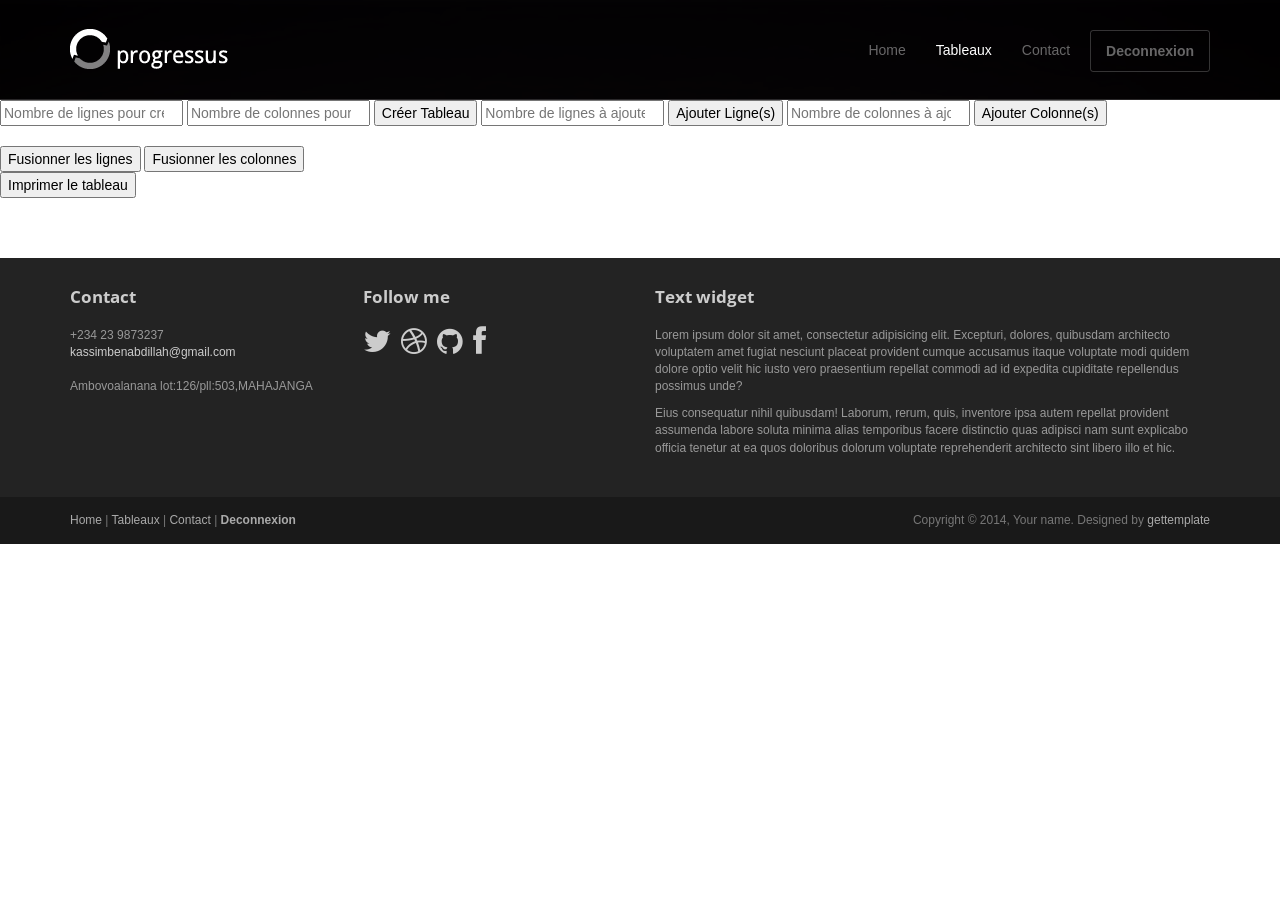
<file: crudPhpAjax/tableau/tableau.html>
<!DOCTYPE html>
<html lang="fr">
  <meta charset="utf-8">
	<meta name="viewport"    content="width=device-width, initial-scale=1.0">
	<meta name="description" content="">
	<meta name="author"      content="Sergey Pozhilov (GetTemplate.com)">
	
	<title>About - Progressus Bootstrap template</title>

	<link rel="shortcut icon" href="../Progressus/assets/images/gt_favicon.png">
	
	<link rel="stylesheet" media="screen" href="http://fonts.googleapis.com/css?family=Open+Sans:300,400,700">
	<link rel="stylesheet" href="../Progressus/assets/css/bootstrap.min.css">
	<link rel="stylesheet" href="../Progressus/assets/css/font-awesome.min.css">
  <link rel="stylesheet" href="style.css">

	<!-- Custom styles for our template -->
	<link rel="stylesheet" href="../Progressus/assets/css/bootstrap-theme.css" media="screen" >
	<link rel="stylesheet" href="../Progressus/assets/css/main.css">

	<!-- HTML5 shim and Respond.js IE8 support of HTML5 elements and media queries -->
	<!--[if lt IE 9]>
	<script src="assets/js/html5shiv.js"></script>
	<script src="assets/js/respond.min.js"></script>
	<![endif]-->
</head>

<body>
	<!-- Fixed navbar -->
	<div class="navbar navbar-inverse navbar-fixed-top headroom" >
		<div class="container">
			<div class="navbar-header">
				<!-- Button for smallest screens -->
				<button type="button" class="navbar-toggle" data-toggle="collapse" data-target=".navbar-collapse"><span class="icon-bar"></span> <span class="icon-bar"></span> <span class="icon-bar"></span> </button>
				<a class="navbar-brand" href="index.html"><img src="../Progressus/assets/images/logo.png" alt="Progressus HTML5 template"></a>
			</div>
			<div class="navbar-collapse collapse">
				<ul class="nav navbar-nav pull-right">
					<li><a href="../dev/index.php">Home</a></li>
					<li class="active"><a href="about.html">Tableaux</a></li>
					<li><a href="../Progressus/contact.html">Contact</a></li>
					<li><a class="btn" href="../login/login.html">Deconnexion</a></li>
				</ul>
			</div><!--/.nav-collapse -->
		</div>
	</div> 
	<!-- /.navbar -->

	<header id="head" class="secondary"></header>
    <div id="tableauControls">
      <input
        type="number"
        id="rows"
        placeholder="Nombre de lignes pour créer"
      />
      <input
        type="number"
        id="cols"
        placeholder="Nombre de colonnes pour créer"
      />
      <button onclick="generateTable()">Créer Tableau</button>
      <input
        type="number"
        id="addRows"
        placeholder="Nombre de lignes à ajouter"
      />
      <button onclick="addRow()">Ajouter Ligne(s)</button>
      <input
        type="number"
        id="addCols"
        placeholder="Nombre de colonnes à ajouter"
      />
      <button onclick="addColumn()">Ajouter Colonne(s)</button>
    </div>
    <button id="mergeRows">Fusionner les lignes</button>
    <button id="mergeCols">Fusionner les colonnes</button>

    <div id="tableContainer"></div>

    <div id="tableContainer"></div>

    <button id="printTable" onclick="printTable()">Imprimer le tableau</button>
    <footer id="footer" class="top-space">

		<div class="footer1">
			<div class="container">
				<div class="row">
					
					<div class="col-md-3 widget">
						<h3 class="widget-title">Contact</h3>
						<div class="widget-body">
							<p>+234 23 9873237<br>
								<a href="mailto:#">kassimbenabdillah@gmail.com</a><br>
								<br>
								Ambovoalanana lot:126/pll:503,MAHAJANGA
							</p>	
						</div>
					</div>

					<div class="col-md-3 widget">
						<h3 class="widget-title">Follow me</h3>
						<div class="widget-body">
							<p class="follow-me-icons clearfix">
								<a href=""><i class="fa fa-twitter fa-2"></i></a>
								<a href=""><i class="fa fa-dribbble fa-2"></i></a>
								<a href=""><i class="fa fa-github fa-2"></i></a>
								<a href=""><i class="fa fa-facebook fa-2"></i></a>
							</p>	
						</div>
					</div>

					<div class="col-md-6 widget">
						<h3 class="widget-title">Text widget</h3>
						<div class="widget-body">
							<p>Lorem ipsum dolor sit amet, consectetur adipisicing elit. Excepturi, dolores, quibusdam architecto voluptatem amet fugiat nesciunt placeat provident cumque accusamus itaque voluptate modi quidem dolore optio velit hic iusto vero praesentium repellat commodi ad id expedita cupiditate repellendus possimus unde?</p>
							<p>Eius consequatur nihil quibusdam! Laborum, rerum, quis, inventore ipsa autem repellat provident assumenda labore soluta minima alias temporibus facere distinctio quas adipisci nam sunt explicabo officia tenetur at ea quos doloribus dolorum voluptate reprehenderit architecto sint libero illo et hic.</p>
						</div>
					</div>

				</div> <!-- /row of widgets -->
			</div>
		</div>

		<div class="footer2">
			<div class="container">
				<div class="row">
					
					<div class="col-md-6 widget">
						<div class="widget-body">
							<p class="simplenav">
								<a href="#">Home</a> | 
								<a href="../tableau/tableau.html">Tableaux</a> |
								<a href="../Progressus/contact.html">Contact</a> |
								<b><a href="../login/login.html">Deconnexion</a></b>
							</p>
						</div>
					</div>

					<div class="col-md-6 widget">
						<div class="widget-body">
							<p class="text-right">
								Copyright &copy; 2014, Your name. Designed by <a href="http://gettemplate.com/" rel="designer">gettemplate</a> 
							</p>
						</div>
					</div>

				</div> <!-- /row of widgets -->
			</div>
		</div>
	</footer>	
		




	<!-- JavaScript libs are placed at the end of the document so the pages load faster -->
	<script src="http://ajax.googleapis.com/ajax/libs/jquery/1.10.2/jquery.min.js"></script>
	<script src="http://netdna.bootstrapcdn.com/bootstrap/3.0.0/js/bootstrap.min.js"></script>
	<script src="../Progressus/assets/js/headroom.min.js"></script>
	<script src="../Progressus/assets/js/jQuery.headroom.min.js"></script>
	<script src="../Progressus/assets/js/template.js"></script>
<script src="../jquery-3.6.0.min.js"></script>
<script src="script.js"></script>
  </body>
</html>
</file>
<file: crudPhpAjax/Progressus/assets/css/main.css>
/* Header */
#head { background:#181015 url( ../images/bg_header.jpg) no-repeat; background-size: cover; min-height:520px; text-align: center; padding-top:240px; color:white; font-family:"Open sans", Helvetica, Arial; font-weight:300; }
#head.secondary { height:100px; min-height: 100px; padding-top:0px; }
	#head .lead { font-family:"Open sans", Helvetica, Arial; font-size:44px; margin-bottom:6px; color:white; line-height:1.15em; } 
	#head .tagline { color:rgba(255,255,255,0.75); margin-bottom:25px; }
		#head .tagline a { color:#fff; } 
	#head .btn { margin-bottom:10px;}
	#head .btn-default { text-shadow: none; background:transparent; color:rgba(255,255,255,.5); -webkit-box-shadow:inset 0px 0px 0px 3px rgba(255,255,255,.5); -moz-box-shadow:inset 0px 0px 0px 3px rgba(255,255,255,.5); box-shadow:inset 0px 0px 0px 3px rgba(255,255,255,.5); background: transparent; }
		#head .btn-default:hover,
		#head .btn-default:focus { color:rgba(255,255,255,.8); -webkit-box-shadow:inset 0px 0px 0px 3px rgba(255,255,255,.8); -moz-box-shadow:inset 0px 0px 0px 3px rgba(255,255,255,.8); box-shadow:inset 0px 0px 0px 3px rgba(255,255,255,.8); background: transparent; }
		#head .btn-default:active, 
		#head .btn-default.active { color:#fff; -webkit-box-shadow:inset 0px 0px 0px 3px #fff; -moz-box-shadow:inset 0px 0px 0px 3px #fff; box-shadow:inset 0px 0px 0px 3px #fff; background: transparent; }

@media (max-width: 767px) {
	#head { min-height:420px; padding-top:160px; }
	#head .lead { font-size: 34px; }
}


/* Autohide navbar */
.slideUp { top:-100px; }
.headroom { -webkit-transition: all 0.4s ease-out; -moz-transition: all 0.4s ease-out; -o-transition: all 0.4s ease-out; transition: all 0.4s ease-out; }


/* Highlights (in jumbotron in most cases) */
.highlight { margin-top:40px; }
	.h-caption { text-align: center; } 
	.h-caption i { display:block; font-size: 54px; color:#382526; margin-bottom:36px; }
	.h-caption h4 { color:#382526; font-size: 16px; font-weight: bold; margin-bottom:20px; }
	.h-body { }


/* Typography */
h1, h2, h3, h4, h5, h6 { font-family:"Open sans", Helvetica, Arial; }
h1, .h1, h2, .h2, h3, .h3 { margin-top:30px; } 
blockquote { font-style: italic; font-family: Georgia; color:#999; margin:30px 0 30px; }
label { color: #777; }
.thin { font-weight:300; }
.page-title { margin-top:20px; font-weight:300; }
.text-muted { color:#888; }
.breadcrumb { background:none; padding:0; margin:30px 0 0px 0; }
ul.list-spaces li{ margin-bottom:10px; }

/* Helpers */
.container-full { margin: 0 auto; width: 100%; }
.top-space { margin-top: 60px; }
.top-margin { margin-top:20px; }

img { max-width:100%; }
img.pull-right { margin-left: 10px; }
img.pull-left { margin-right: 10px; }
#map { width:100%; height:280px; }
#social { margin-top:50px; margin-bottom:50px; }
	#social .wrapper { width:340px; margin:0 auto; }

/* Main content block */
.maincontent { }

/* Sidebars */
.sidebar { padding-top:36px; padding-bottom:30px; }
	.sidebar .widget { margin-bottom:20px; }
	.sidebar h1, .sidebar .h1, .sidebar h2, .sidebar .h2, .sidebar h3, .sidebar .h3 { margin-top:20px; } 

/* Footer */
.footer1 { background: #232323; padding: 30px 0 0 0; font-size: 12px; color: #999; }
	.footer1 a { color: #ccc; }
		.footer1 a:hover {color: #fff; }
	.footer1 .widget { margin-bottom:30px; }		
	.footer1 .widget-title { font-size: 17px; font-weight: bold; color: #ccc; margin: 0 0 20px; }
	.footer1 .entry-meta { border-top: 1px solid #ccc; border-bottom: 1px solid #ccc; margin: 0 0 35px 0; padding: 2px 0; color: #888888; font-size: 12px; font-size: 0.75rem; }
		.footer1 .entry-meta a { color: #333333; }
		.footer1 .entry-meta .meta-in { border-top: 1px solid #ccc; border-bottom: 1px solid #ccc; padding: 10px 0; }
	.follow-me-icons { font-size:30px; }		
		.follow-me-icons i { float:left; margin:0 10px 0 0; }		

.footer2 { background: #191919; padding: 15px 0; color: #777; font-size: 12px; }
	.footer2 a { color: #aaa; }
		.footer2 a:hover { color: #fff; }
		.footer2 p { margin: 0; }

	.widget-simplenav { margin-left:-5px; }		
	.widget-simplenav a{ margin:0 5px; }
</file>
<file: crudPhpAjax/tableau/style.css>
#tableauControls {
    margin-bottom: 20px;
}

table,
th,
td {
    border: 1px solid black;
    border-collapse: collapse;
}

th,
td {
    padding: 10px;
    text-align: left;
}
.selected {
    background-color: yellow;
}
</file>
